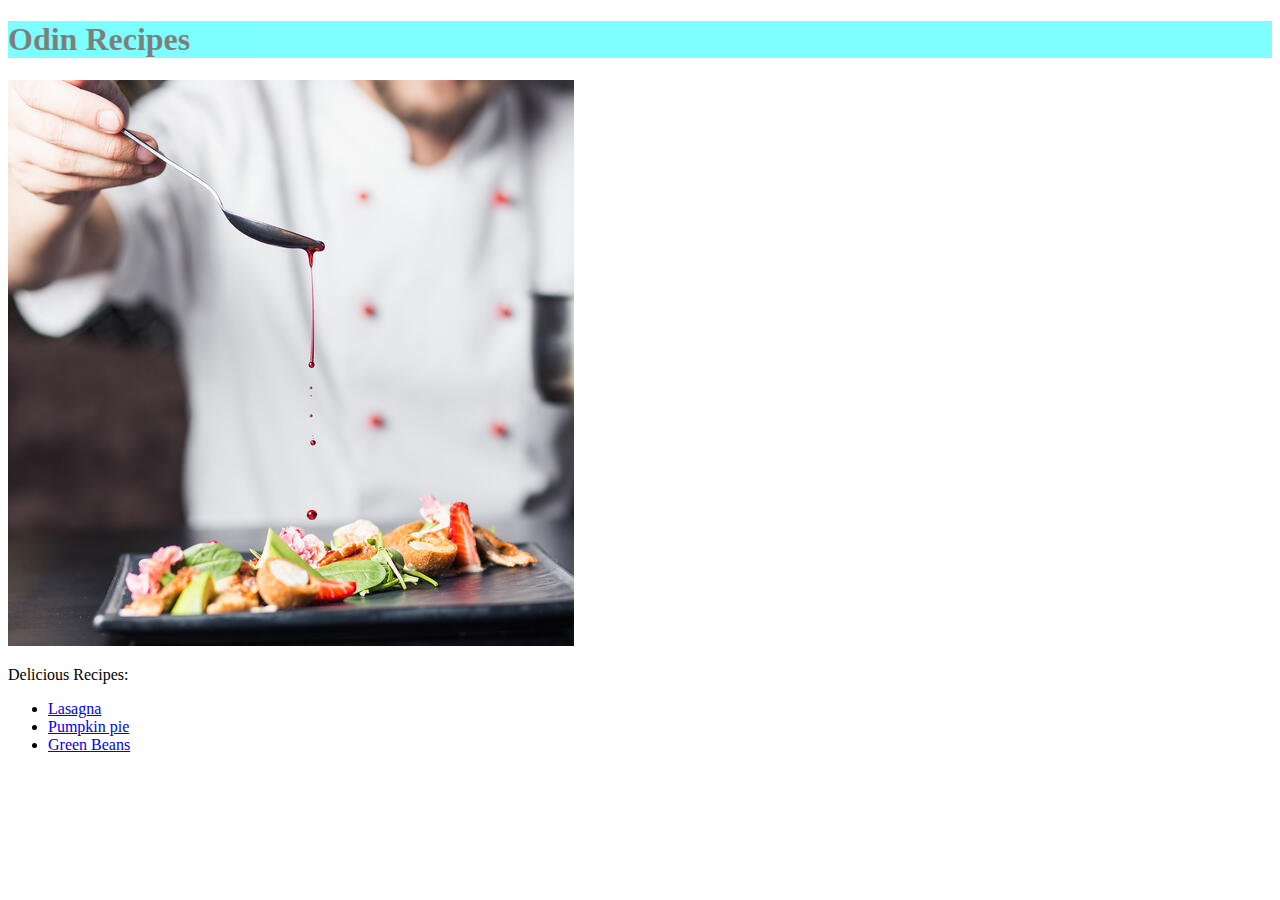
<file: index.html>
<!DOCTYPE html>
<html lang="en">
<head>
    <meta charset="UTF-8">
    <meta http-equiv="X-UA-Compatible" content="IE=edge">
    <meta name="viewport" content="width=device-width, initial-scale=1.0">
    <link rel="Stylesheet" href="./style.css">
    <title>RecipesHome</title>
    <h1>Odin Recipes</h1>
    <img src="./images/chef.jpg" alt="chef seasoning a readied plate">
    <p>Delicious Recipes:</p>
    <ul>
        <li><a href="./recipes/lasagna.html">Lasagna</a></li>
        <li><a href="./recipes/pumpkinpie.html">Pumpkin pie</a></li>
        <li><a href="./recipes/greenbeans.html">Green Beans</a></li>
    </ul>
</head>
<body>
    
</body>
</html>
</file>
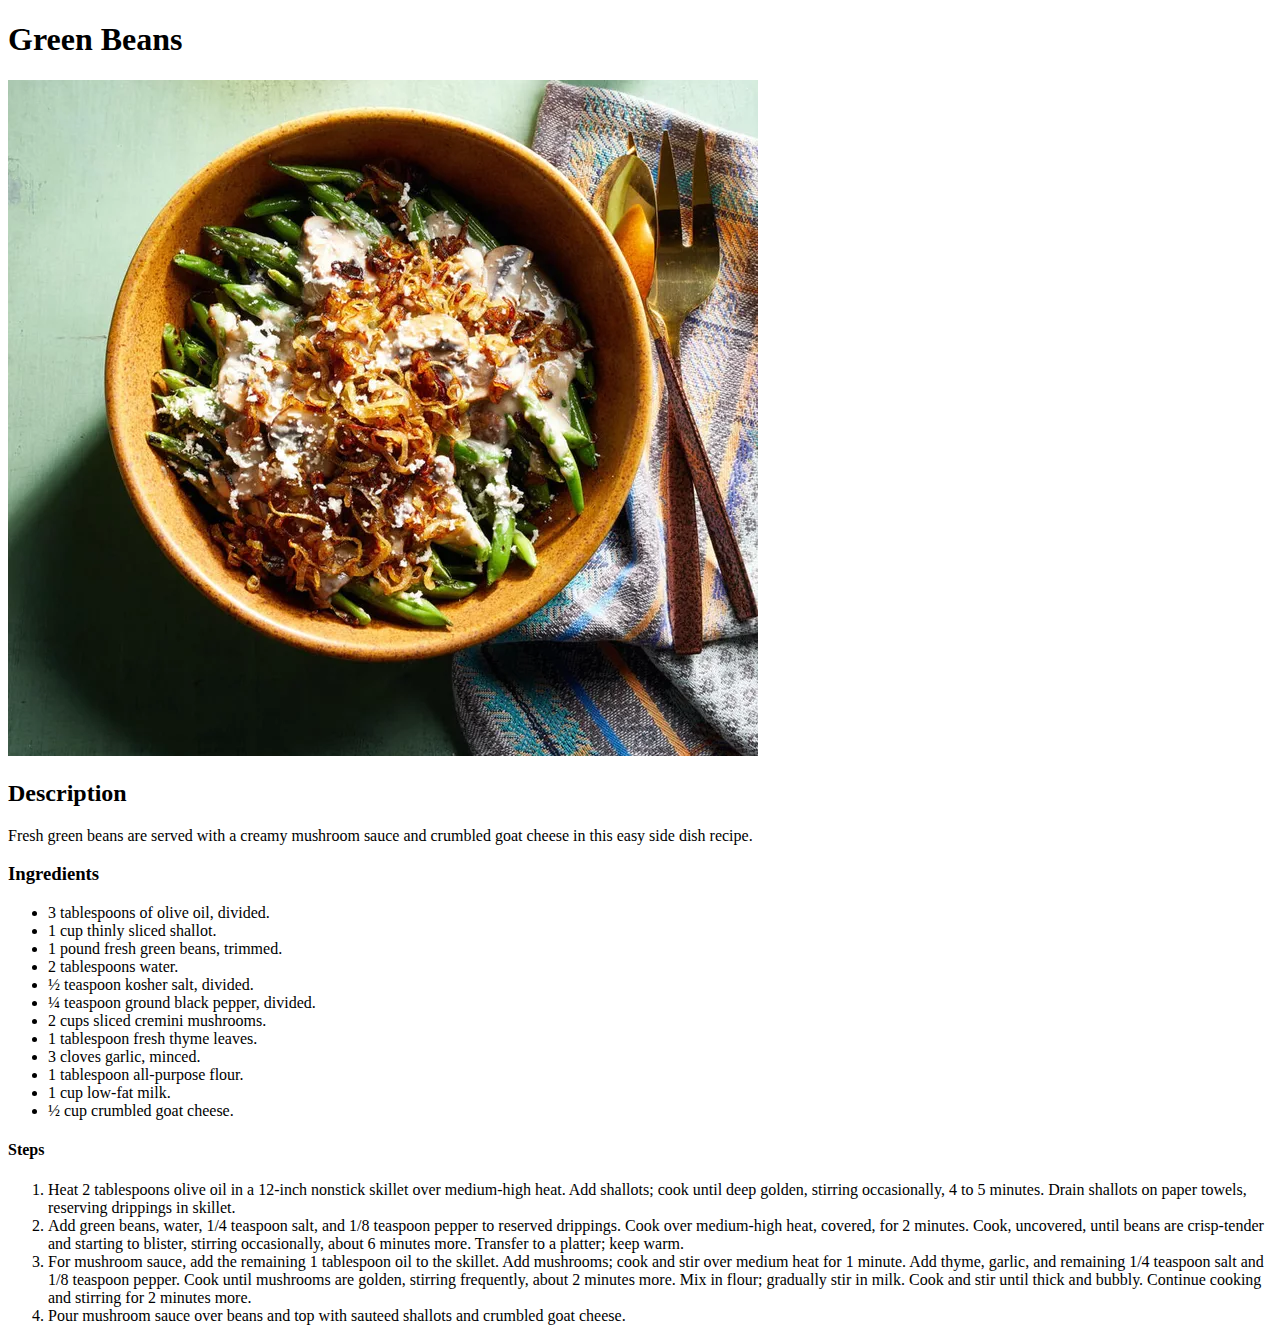
<file: recipes/greenbeans.html>
<!DOCTYPE html>
<html lang="en">
<head>
    <meta charset="UTF-8">
    <meta http-equiv="X-UA-Compatible" content="IE=edge">
    <meta name="viewport" content="width=device-width, initial-scale=1.0">
    <title>Green Beans recipe</title>
</head>

<h1>Green Beans</h1>
<img src="../images/greenbeans.jpg" alt="Bowl of creamy looking green beans with mushroom sauce">
<h2>Description</h2>
<p>Fresh green beans are served with a creamy mushroom sauce and crumbled goat cheese in this easy side dish recipe.</p>
<h3>Ingredients</h3>

<body>
<ul>
    <li>3 tablespoons of olive oil, divided.</li>
    <li>1 cup thinly sliced shallot.</li>
    <li>1 pound fresh green beans, trimmed.</li>
    <li>2 tablespoons water.</li>
    <li>½ teaspoon kosher salt, divided.</li>
    <li>¼ teaspoon ground black pepper, divided.</li>
    <li>2 cups sliced cremini mushrooms.</li>
    <li>1 tablespoon fresh thyme leaves.</li>
    <li>3 cloves garlic, minced.</li>
    <li>1 tablespoon all-purpose flour.</li>
    <li>1 cup low-fat milk.</li>
    <li>½ cup crumbled goat cheese.</li>
</ul>
<h4>Steps</h4>
<ol>
    <li>Heat 2 tablespoons olive oil in a 12-inch nonstick skillet over medium-high heat. Add shallots; cook until deep golden, stirring occasionally, 4 to 5 minutes. Drain shallots on paper towels, reserving drippings in skillet.</li>
    <li>Add green beans, water, 1/4 teaspoon salt, and 1/8 teaspoon pepper to reserved drippings. Cook over medium-high heat, covered, for 2 minutes. Cook, uncovered, until beans are crisp-tender and starting to blister, stirring occasionally, about 6 minutes more. Transfer to a platter; keep warm.</li>
    <li>For mushroom sauce, add the remaining 1 tablespoon oil to the skillet. Add mushrooms; cook and stir over medium heat for 1 minute. Add thyme, garlic, and remaining 1/4 teaspoon salt and 1/8 teaspoon pepper. Cook until mushrooms are golden, stirring frequently, about 2 minutes more. Mix in flour; gradually stir in milk. Cook and stir until thick and bubbly. Continue cooking and stirring for 2 minutes more.</li>
    <li>Pour mushroom sauce over beans and top with sauteed shallots and crumbled goat cheese.</li>
</ol>
</body>
</html>
</file>
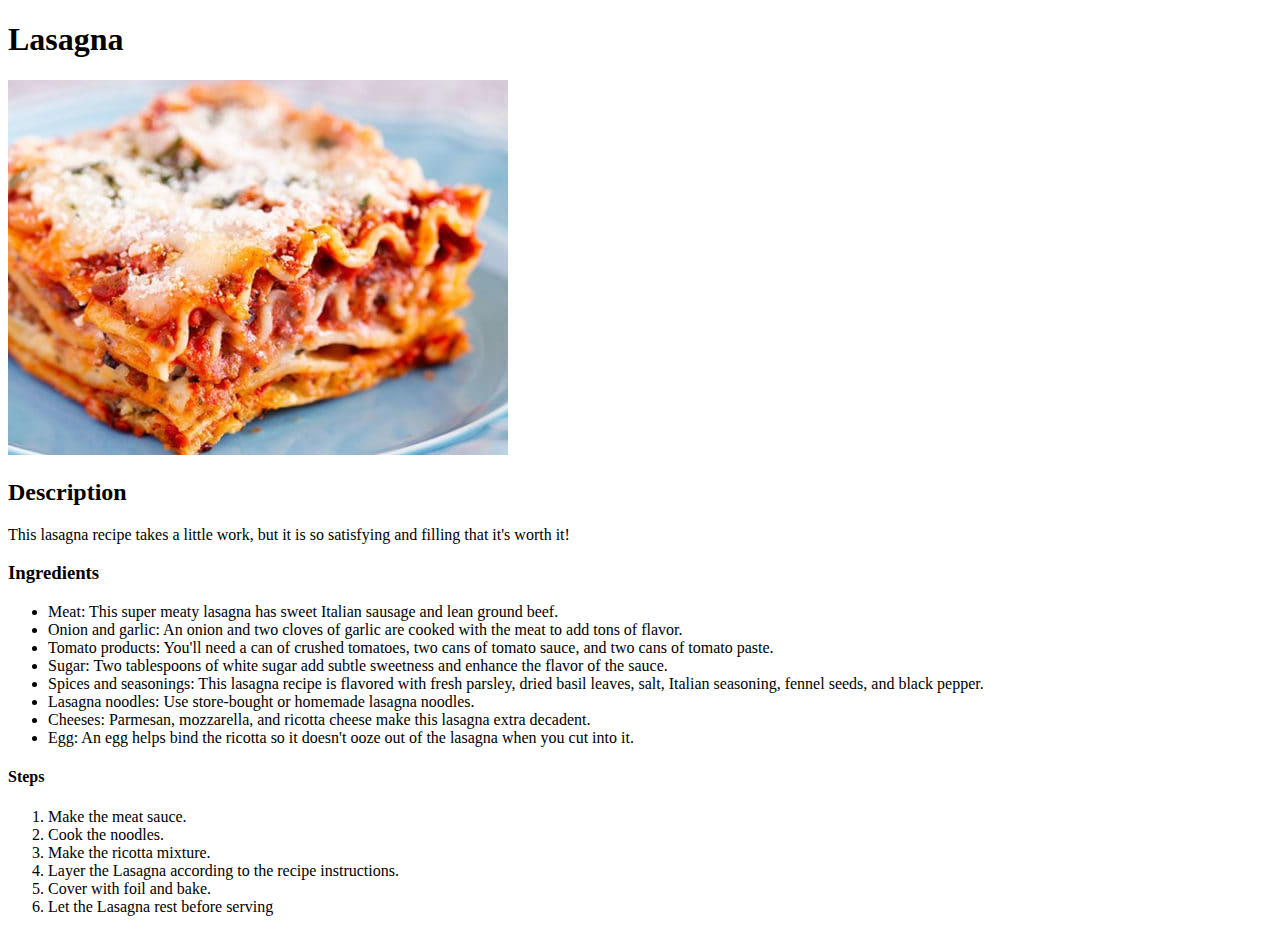
<file: recipes/lasagna.html>
<!DOCTYPE html>
<html lang="en">
<head>
    <meta charset="UTF-8">
    <meta http-equiv="X-UA-Compatible" content="IE=edge">
    <meta name="viewport" content="width=device-width, initial-scale=1.0">
    <title>Lasagna recipe</title>
</head>
<h1>Lasagna</h1>
<img src="../images/Best-Lasagna-550-500x375.jpg" alt="Beautiful lasagna on a plate still warm">
<h2>Description</h2>
<p>This lasagna recipe takes a little work, but it is so satisfying and filling that it's worth it!</p>
<h3>Ingredients</h3>

<body>
<ul>
    <li>Meat: This super meaty lasagna has sweet Italian sausage and lean ground beef.</li>
    <li>Onion and garlic: An onion and two cloves of garlic are cooked with the meat to add tons of flavor.</li>
    <li>Tomato products: You'll need a can of crushed tomatoes, two cans of tomato sauce, and two cans of tomato paste.</li>
    <li>Sugar: Two tablespoons of white sugar add subtle sweetness and enhance the flavor of the sauce.</li>
    <li>Spices and seasonings: This lasagna recipe is flavored with fresh parsley, dried basil leaves, salt, Italian seasoning, fennel seeds, and black pepper.</li>
    <li>Lasagna noodles: Use store-bought or homemade lasagna noodles.</li>
    <li>Cheeses: Parmesan, mozzarella, and ricotta cheese make this lasagna extra decadent.</li>
    <li>Egg: An egg helps bind the ricotta so it doesn't ooze out of the lasagna when you cut into it.</li>
</ul>
<h4>Steps</h4>
<ol>
    <li>Make the meat sauce.</li>
    <li>Cook the noodles.</li>
    <li>Make the ricotta mixture.</li>
    <li>Layer the Lasagna according to the recipe instructions.</li>
    <li>Cover with foil and bake.</li>
    <li>Let the Lasagna rest before serving</li>
</ol>
</body>
</html>
</file>
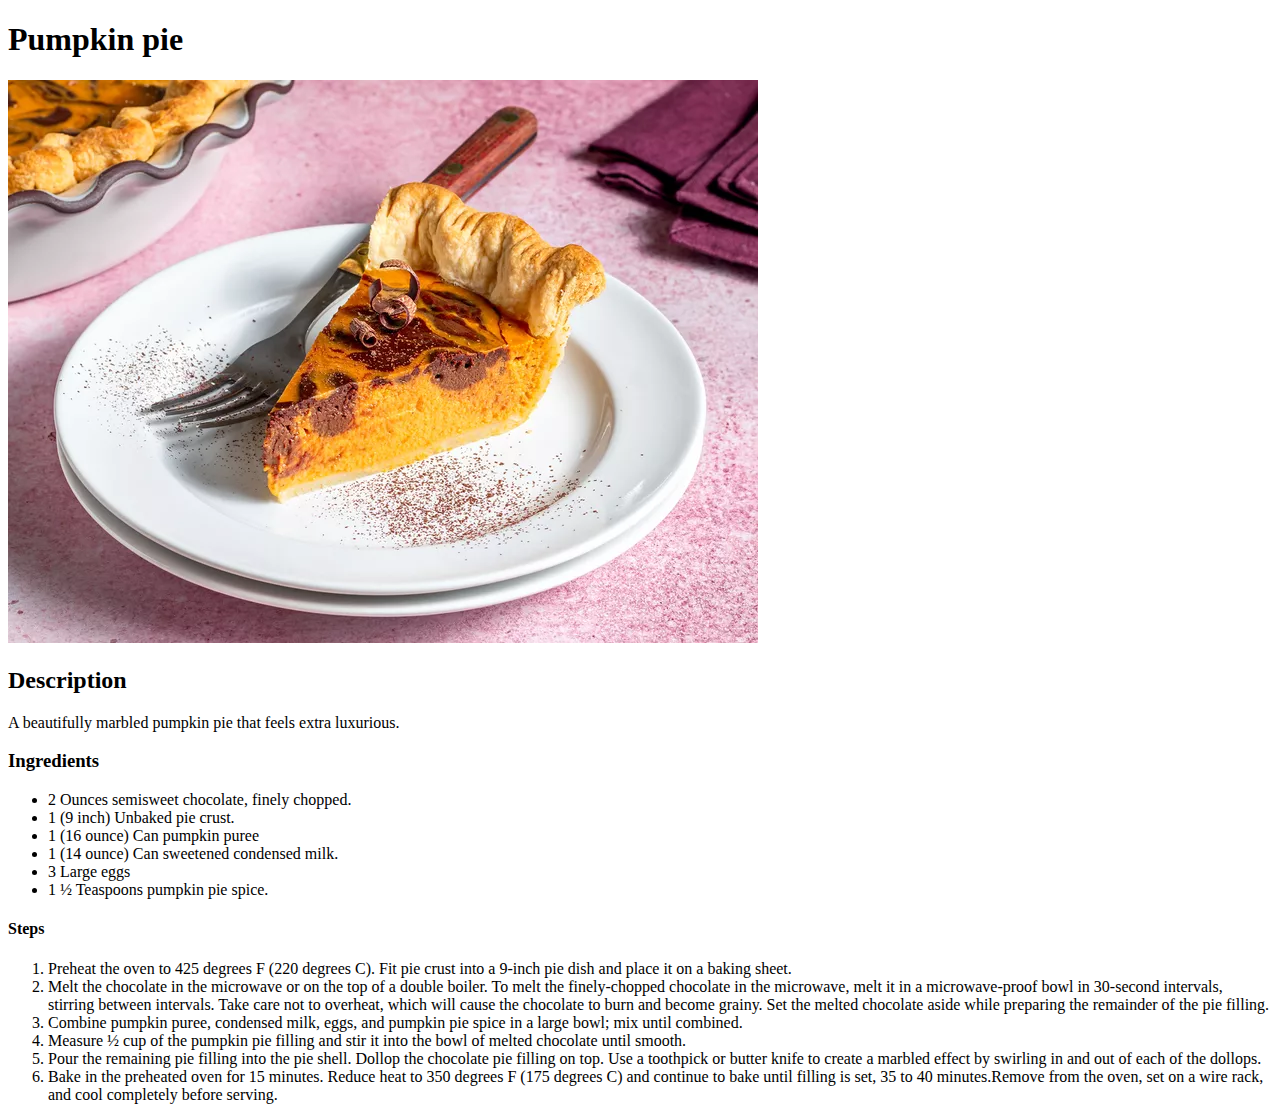
<file: recipes/pumpkinpie.html>
<!DOCTYPE html>
<html lang="en">
<head>
    <meta charset="UTF-8">
    <meta http-equiv="X-UA-Compatible" content="IE=edge">
    <meta name="viewport" content="width=device-width, initial-scale=1.0">
    <title>Pumpkin pie recipe</title>
</head>

    <h1>Pumpkin pie</h1>
<img src="../images/pumpkinpie.jpg" alt="A plate with a delicious slice of pumpkin pie">
    <h2>Description</h2>
<p>A beautifully marbled pumpkin pie that feels extra luxurious.</p>
    <h3>Ingredients</h3>

<body>
    <ul>
        <li>2 Ounces semisweet chocolate, finely chopped.</li>
        <li>1 (9 inch) Unbaked pie crust.</li>
        <li>1 (16 ounce) Can pumpkin puree</li>
        <li>1 (14 ounce) Can sweetened condensed milk.</li>
        <li>3 Large eggs</li>
        <li>1 ½ Teaspoons pumpkin pie spice.</li>
    </ul>
    <h4>Steps</h4>
    <ol>
        <li>Preheat the oven to 425 degrees F (220 degrees C). Fit pie crust into a 9-inch pie dish and place it on a baking sheet.</li>
        <li>Melt the chocolate in the microwave or on the top of a double boiler. To melt the finely-chopped chocolate in the microwave, melt it in a microwave-proof bowl in 30-second intervals, stirring between intervals. Take care not to overheat, which will cause the chocolate to burn and become grainy. Set the melted chocolate aside while preparing the remainder of the pie filling.</li>
        <li>Combine pumpkin puree, condensed milk, eggs, and pumpkin pie spice in a large bowl; mix until combined.</li>
        <li>Measure ½ cup of the pumpkin pie filling and stir it into the bowl of melted chocolate until smooth.</li>
        <li>Pour the remaining pie filling into the pie shell. Dollop the chocolate pie filling on top. Use a toothpick or butter knife to create a marbled effect by swirling in and out of each of the dollops.</li>
        <li>Bake in the preheated oven for 15 minutes. Reduce heat to 350 degrees F (175 degrees C) and continue to bake until filling is set, 35 to 40 minutes.Remove from the oven, set on a wire rack, and cool completely before serving.</li>
    </ol>
</body>
</html>
</file>
<file: style.css>
h1 {
    color: black;
    background-color: aqua; opacity: .5;
}
</file>
